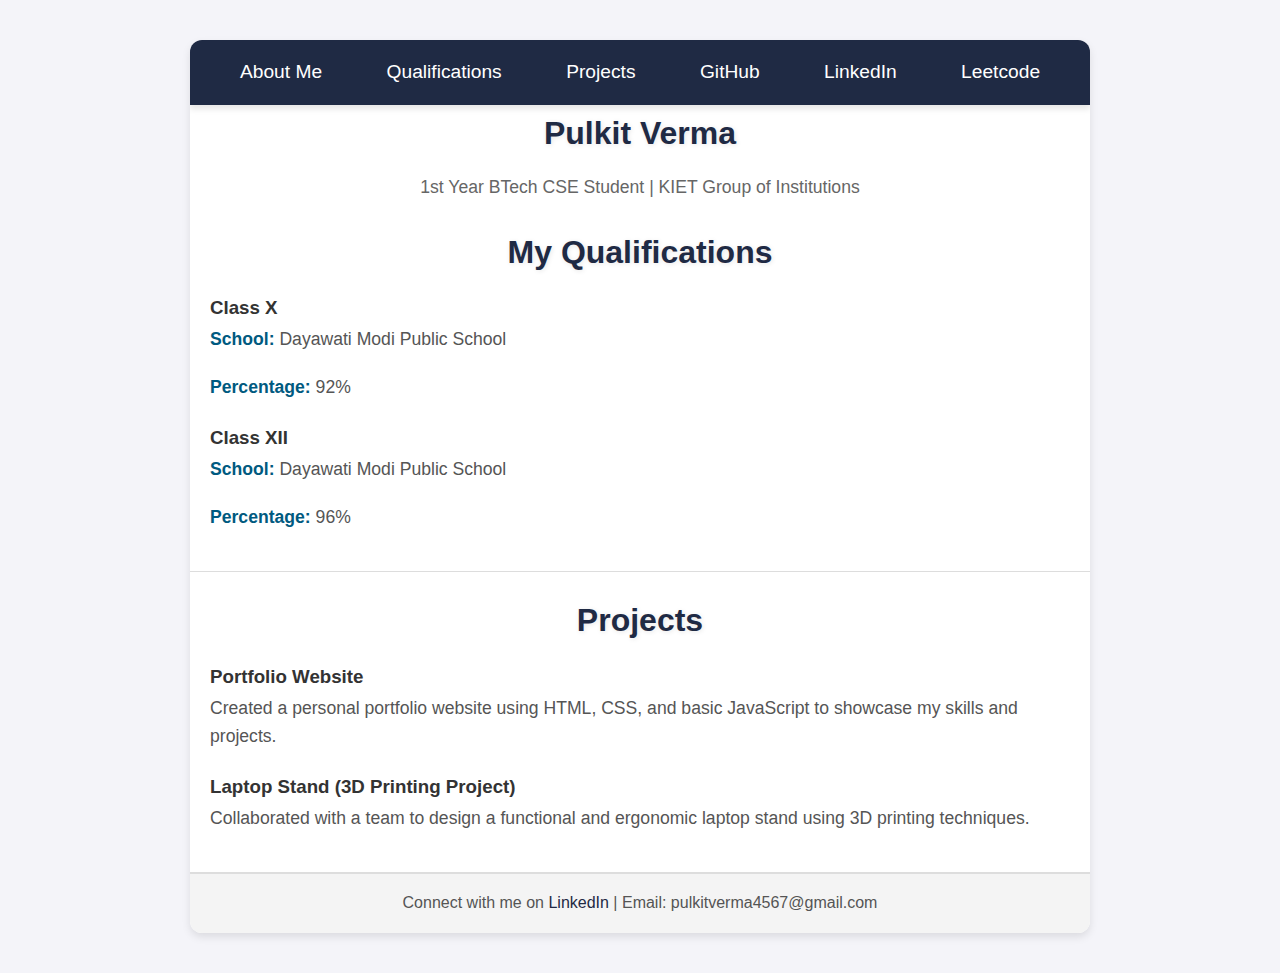
<file: CV/index.html>
<!DOCTYPE html>
<html lang="en">
<head>
  <meta charset="UTF-8">
  <meta name="viewport" content="width=device-width, initial-scale=1.0">
  <title>Pulkit Verma's CV</title>
  <link rel="stylesheet" href="styles.css">
</head>
<body>
  <div class="container">

    <nav>
      <a href="about.html" class="nav-link">About Me</a>
      <a href="#qualifications" class="nav-link">Qualifications</a>
      <a href="#projects" class="nav-link">Projects</a>
      <a href="https://github.com/pulkit2428" class="nav-link" target="_blank">GitHub</a>
      <a href="https://in.linkedin.com/in/pulkit-verma-a5850b292" class="nav-link" target="_blank">LinkedIn</a>
      <a href="https://leetcode.com/u/pulkit1234/" class="nav-link" target="_blank">Leetcode</a>
    </nav>

    <header class="home-header">
      <h1>Pulkit Verma</h1>
      <p>1st Year BTech CSE Student | KIET Group of Institutions</p>
    </header>

    <section id="qualifications" class="page">
      <header>
        <h2>My Qualifications</h2>
      </header>
      <div class="content">
        <h3>Class X</h3>
        <p><strong>School:</strong> Dayawati Modi Public School</p>
        <p><strong>Percentage:</strong> 92%</p>

        <h3>Class XII</h3>
        <p><strong>School:</strong> Dayawati Modi Public School</p>
        <p><strong>Percentage:</strong> 96%</p>
      </div>
    </section>

    <section id="projects" class="page">
      <header>
        <h2>Projects</h2>
      </header>
      <div class="content">
        <h3>Portfolio Website</h3>
        <p>
          Created a personal portfolio website using HTML, CSS, and basic JavaScript to showcase my skills and projects.
        </p>

        <h3>Laptop Stand (3D Printing Project)</h3>
        <p>
          Collaborated with a team to design a functional and ergonomic laptop stand using 3D printing techniques.
        </p>
      </div>
    </section>

    <footer>
      <p>Connect with me on <a href="https://in.linkedin.com/in/pulkit-verma-a5850b292" target="_blank">LinkedIn</a> | Email: pulkitverma4567@gmail.com</p>
    </footer>
  </div>
</body>
</html>
</file>
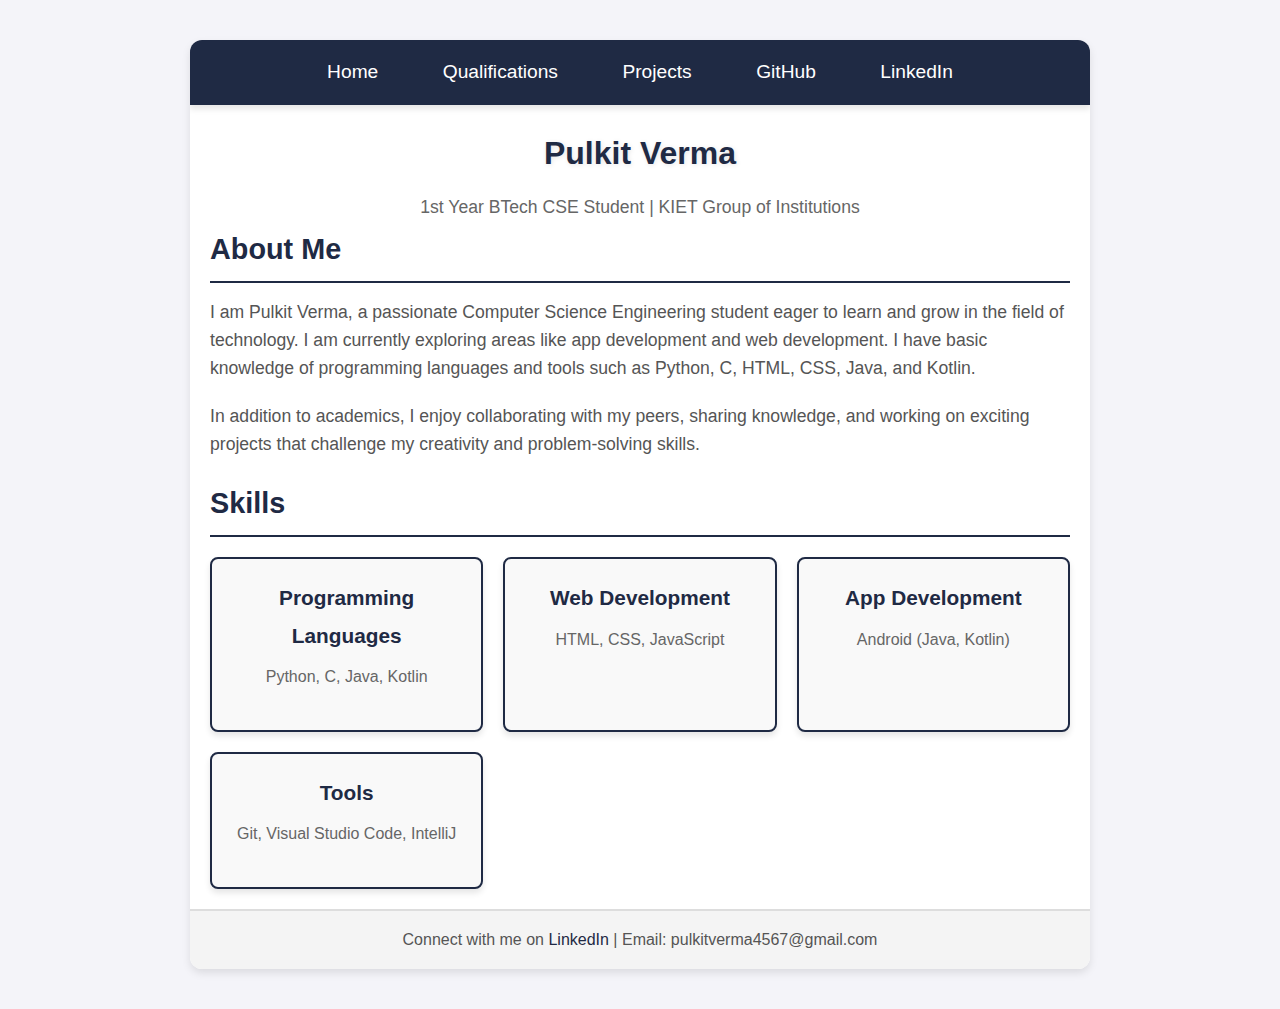
<file: CV/about.html>
<!DOCTYPE html>
<html lang="en">
<head>
  <meta charset="UTF-8">
  <meta name="viewport" content="width=device-width, initial-scale=1.0">
  <title>About Pulkit Verma</title>
  <link rel="stylesheet" href="styles.css">
</head>
<body>
  <div class="container">
    <nav>
      <a href="index.html" class="nav-link">Home</a>
      <a href="index.html#qualifications" class="nav-link">Qualifications</a>
      <a href="index.html#projects" class="nav-link">Projects</a>
      <a href="https://github.com/pulkit2428" class="nav-link" target="_blank">GitHub</a>
      <a href="https://in.linkedin.com/in/pulkit-verma-a5850b292" class="nav-link" target="_blank">LinkedIn</a>
    </nav>

    <section class="page">
      <header>
        <h1>Pulkit Verma</h1>
        <p>1st Year BTech CSE Student | KIET Group of Institutions</p>
      </header>
      <div class="content">
        <h2>About Me</h2>
        <p>
          I am Pulkit Verma, a passionate Computer Science Engineering student eager to learn and grow in the field of technology. I am currently exploring areas like app development and web development. I have basic knowledge of programming languages and tools such as Python, C, HTML, CSS, Java, and Kotlin.
        </p>
        <p>
          In addition to academics, I enjoy collaborating with my peers, sharing knowledge, and working on exciting projects that challenge my creativity and problem-solving skills.
        </p>
        
        <h2>Skills</h2>
        <div class="skills-container">
          <div class="skill-box">
            <h4>Programming Languages</h4>
            <p>Python, C, Java, Kotlin</p>
          </div>
          <div class="skill-box">
            <h4>Web Development</h4>
            <p>HTML, CSS, JavaScript</p>
          </div>
          <div class="skill-box">
            <h4>App Development</h4>
            <p>Android (Java, Kotlin)</p>
          </div>
          <div class="skill-box">
            <h4>Tools</h4>
            <p>Git, Visual Studio Code, IntelliJ</p>
          </div>
        </div>
      </div>
    </section>

    <footer>
      <p>Connect with me on <a href="https://in.linkedin.com/in/pulkit-verma-a5850b292" target="_blank">LinkedIn</a> | Email: pulkitverma4567@gmail.com</p>
    </footer>
  </div>
</body>
</html>
</file>
<file: CV/styles.css>
* {
  margin: 0;
  padding: 0;
  box-sizing: border-box;
}

body {
  font-family: 'Poppins', sans-serif;
  background: #f4f4f9;
  color: #333;
  line-height: 1.8;
  overflow-x: hidden;
}

.container {
  max-width: 900px;
  margin: 40px auto;
  background: white;
  box-shadow: 0 4px 8px rgba(0, 0, 0, 0.1);
  border-radius: 12px;
  overflow: hidden;
  animation: fadeIn 1s ease-in-out;
}

nav {
  background: #1f2a44;
  padding: 15px;
  text-align: center;
  position: sticky;
  top: 0;
  z-index: 10;
  box-shadow: 0px 4px 6px rgba(0, 0, 0, 0.1);
  transition: background 0.3s ease;
}

nav:hover {
  background: #14203a;
}

.nav-link {
  color: white;
  text-decoration: none;
  font-size: 1.2rem;
  margin: 0 20px;
  padding: 5px 10px;
  border-radius: 5px;
  transition: all 0.3s ease-in-out;
}

.nav-link:hover {
  background: #005a80;
  transform: scale(1.1);
}

.page {
  padding: 20px;
  border-bottom: 1px solid #ddd;
  animation: fadeInSection 1.5s ease-in-out;
}

@keyframes fadeInSection {
  from {
    opacity: 0;
    transform: translateY(20px);
  }
  to {
    opacity: 1;
    transform: translateY(0);
  }
}

header h1, header h2 {
  font-size: 2rem;
  color: #1f2a44;
  text-align: center;
  margin-bottom: 10px;
  text-shadow: 1px 1px 5px rgba(0, 0, 0, 0.1);
}

header p {
  font-size: 1.1rem;
  text-align: center;
  color: #666;
}

.content h2 {
  color: #1f2a44;
  font-size: 1.8rem;
  margin-bottom: 15px;
  text-align: left;
  border-bottom: 2px solid #1f2a44;
  padding-bottom: 5px;
}

.content p {
  margin-bottom: 20px;
  font-size: 1.1rem;
  line-height: 1.6;
  color: #555;
}

.content p strong {
  color: #005a80;
}

.skills-container {
  display: grid;
  grid-template-columns: repeat(auto-fill, minmax(250px, 1fr));
  gap: 20px;
  margin-top: 20px;
}

.skill-box {
  background-color: #f9f9f9;
  border: 2px solid #1f2a44;
  border-radius: 8px;
  padding: 20px;
  text-align: center;
  box-shadow: 0 4px 6px rgba(0, 0, 0, 0.1);
  transition: transform 0.3s ease, box-shadow 0.3s ease;
}

.skill-box:hover {
  transform: scale(1.05);
  box-shadow: 0 6px 12px rgba(0, 0, 0, 0.2);
}

.skill-box h4 {
  font-size: 1.3rem;
  color: #1f2a44;
  margin-bottom: 10px;
}

.skill-box p {
  font-size: 1rem;
  color: #666;
}

footer {
  background: #f4f4f4;
  text-align: center;
  padding: 15px;
  font-size: 1rem;
  color: #555;
  border-top: 1px solid #ddd;
}

footer a {
  color: #1f2a44;
  text-decoration: none;
}

footer a:hover {
  text-decoration: underline;
  font-weight: bold;
}

html {
  scroll-behavior: smooth;
}

@keyframes fadeIn {
  from {
    opacity: 0;
  }
  to {
    opacity: 1;
  }
}
</file>
